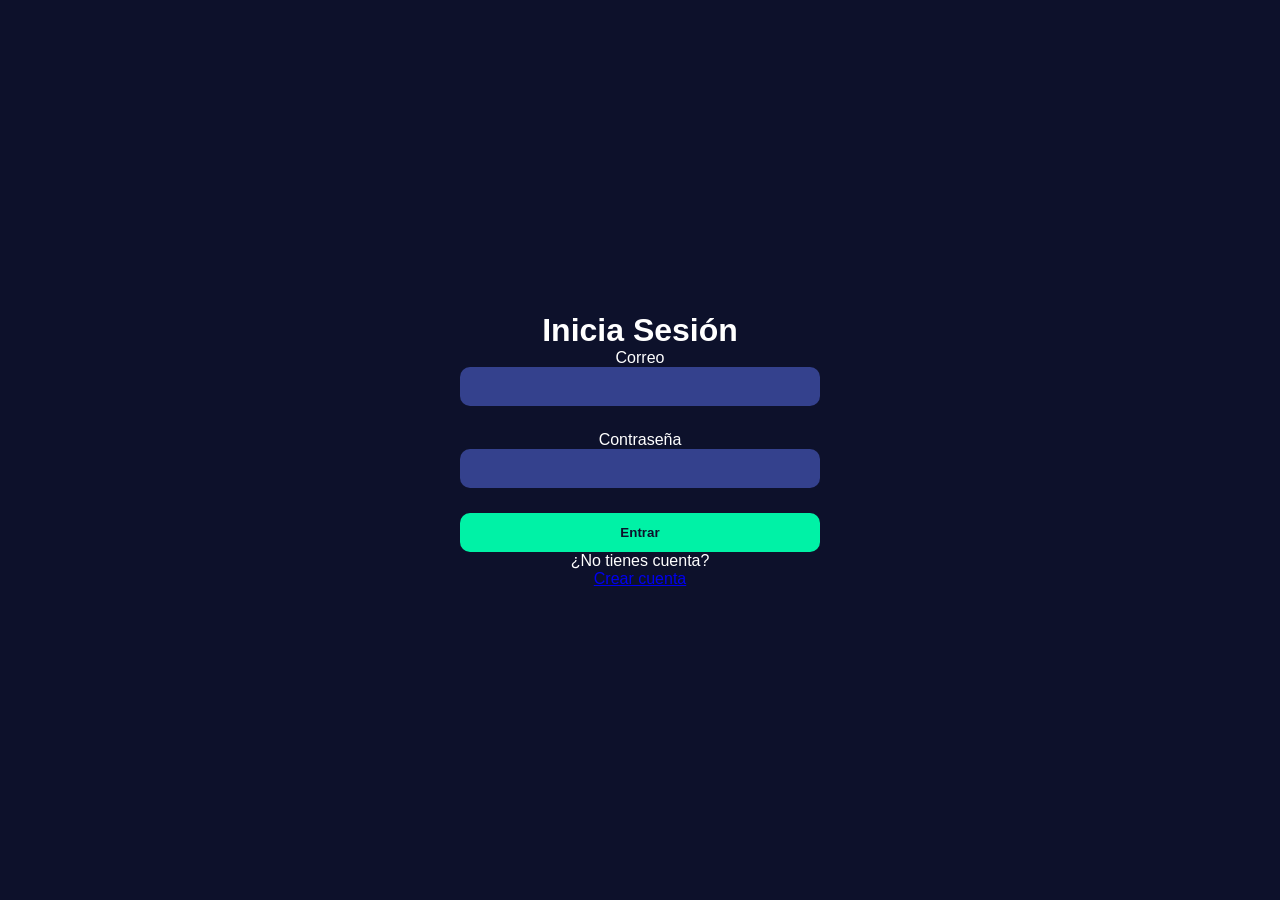
<file: index.html>
<!DOCTYPE html>
<html lang="es">
<head>
    <meta charset="UTF-8">
    <meta name="viewport" content="width=device-width, initial-scale=1.0">
    <title>Login - POI</title>
    <link rel="stylesheet" href="css/style.css">
</head>
<body>

<div class="login-container">
    <h1>Inicia Sesión</h1>

    <form id="loginForm">
        <div class="input-group">
            <label>Correo</label>
            <input type="text" id="email">
        </div>

        <div class="input-group">
            <label>Contraseña</label>
            <input type="password" id="password">
        </div>

        <button type="submit">Entrar</button>

        <div class="footer-links">
            <p>¿No tienes cuenta?</p>
            <a href="registro.html">Crear cuenta</a>
        </div>
    </form>

    <p id="mensaje"></p>
</div>

<script src="js/login.js"></script>
</body>
</html>
</file>
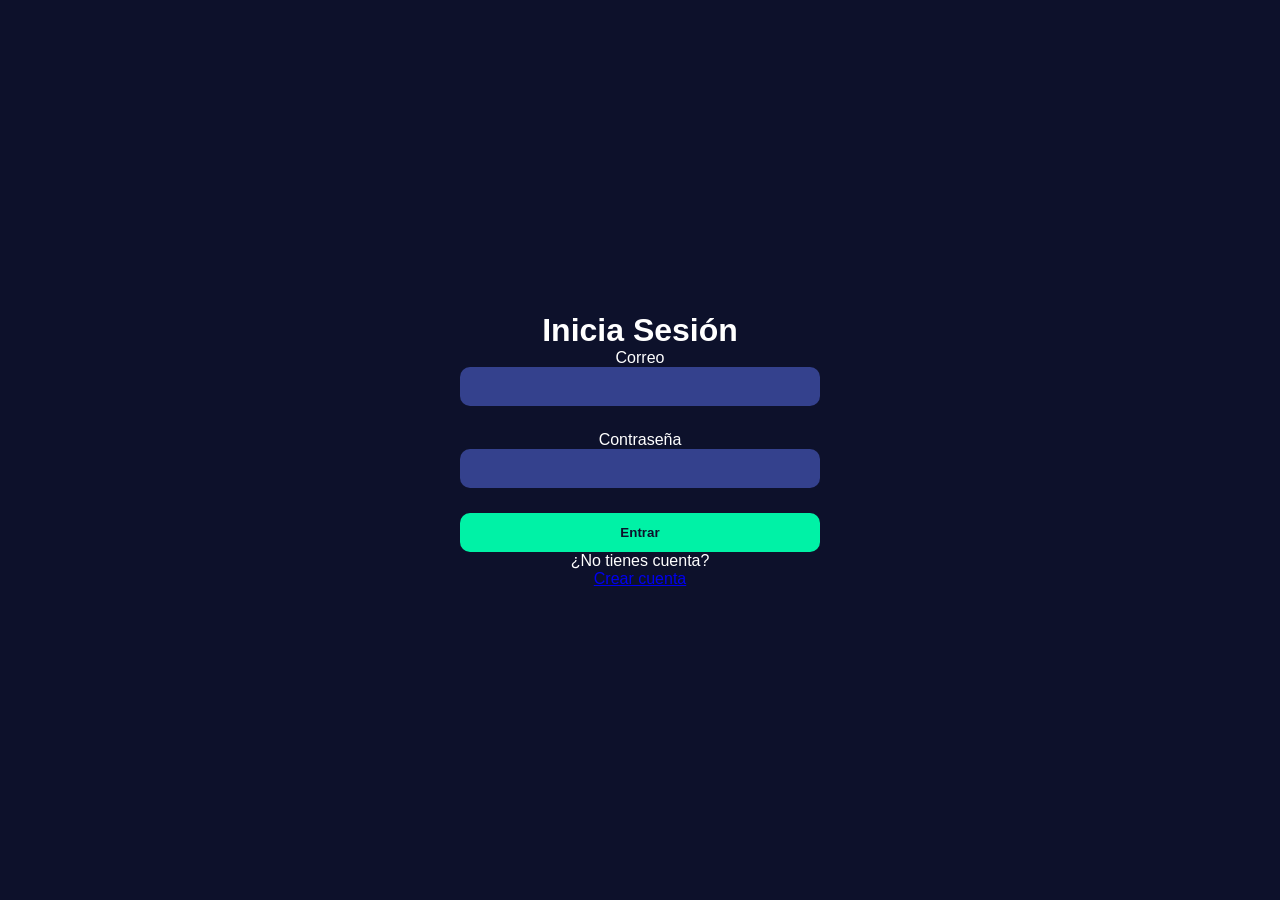
<file: chat.html>
<!DOCTYPE html>
<html lang="es">
<head>
    <meta charset="UTF-8">
    <meta name="viewport" content="width=device-width, initial-scale=1.0">
    <title>Chat - POI</title>
    <link rel="stylesheet" href="css/style.css">
    <style>
        /* ── Sidebar header ── */
        .sidebar-header {
            display: flex;
            align-items: center;
            justify-content: space-between;
            padding: 0 4px 12px;
        }
        .sidebar-header h2 { margin: 0; }
        #btnNuevoChat {
            width: 32px; height: 32px;
            border-radius: 50%;
            border: none;
            background: #5865f2;
            color: white;
            font-size: 20px;
            cursor: pointer;
            display: flex; align-items: center; justify-content: center;
            transition: background 0.2s, transform 0.15s;
        }
        #btnNuevoChat:hover { background: #4752c4; transform: scale(1.1); }
        #modalNuevoChat.open { display: flex !important; }

        .usuario-resultado {
            display: flex; align-items: center; gap: 10px;
            padding: 8px 10px; border-radius: 8px;
            background: #2a2a3e; cursor: pointer;
            border: 1px solid transparent;
            transition: border-color 0.15s;
        }
        .usuario-resultado.seleccionado { border-color: #5865f2; }
        .usuario-resultado .avatar {
            width: 32px; height: 32px; border-radius: 50%;
            background: #5865f2;
            display: flex; align-items: center; justify-content: center;
            font-weight: bold; font-size: 14px;
        }

        /* Tags de usuarios seleccionados */
        .tag-usuario {
            display: inline-flex;
            align-items: center;
            gap: 6px;
            padding: 4px 10px;
            background: #5865f2;
            border-radius: 20px;
            font-size: 12px;
            color: white;
        }
        .tag-usuario .tag-remove {
            cursor: pointer;
            font-weight: bold;
            opacity: 0.8;
            line-height: 1;
        }
        .tag-usuario .tag-remove:hover { opacity: 1; }

        /* ── Info sidebar (derecho) — tareas ── */
        .info-sidebar {
            width: 220px;
            min-width: 220px;
            background: #13141f;
            border-left: 1px solid #2a2a3e;
            padding: 20px 14px;
            display: flex;
            flex-direction: column;
            gap: 16px;
            overflow-y: auto;
        }

        .side-card {
            background: #1a1b2e;
            border: 1px solid #2a2a3e;
            border-radius: 12px;
            padding: 14px;
        }

        .side-card h3 {
            font-size: 12px;
            font-weight: 700;
            letter-spacing: 1.5px;
            text-transform: uppercase;
            color: #6b7280;
            margin: 0 0 12px;
            display: flex;
            align-items: center;
            justify-content: space-between;
        }

        .btn-add-task {
            width: 22px; height: 22px;
            background: #5865f2;
            border: none;
            border-radius: 50%;
            color: white;
            font-size: 15px;
            cursor: pointer;
            display: flex; align-items: center; justify-content: center;
            line-height: 1;
            transition: background 0.15s, transform 0.15s;
        }
        .btn-add-task:hover { background: #4752c4; transform: scale(1.1); }

        #sidebarTaskList {
            list-style: none;
            padding: 0; margin: 0;
        }

        .side-card .progress-bar {
            height: 5px;
            background: #2a2a3e;
            border-radius: 99px;
            overflow: hidden;
            margin: 8px 0 4px;
        }
        .side-card .progress-fill {
            height: 100%;
            background: linear-gradient(90deg, #4f8eff, #7c5cfc);
            border-radius: 99px;
            transition: width 0.8s ease;
        }
        .badge {
            font-size: 11px;
            color: #f0b429;
            margin-top: 4px;
        }

        /* ── Coach bubble ── */
        .coach-bubble {
            background: #1e2a40 !important;
            border: 1px solid #2d4a7a !important;
        }

        /* ── Toast tarea ── */
        #toastTarea {
            position: fixed;
            bottom: 24px; right: 24px;
            background: #1a1e2a;
            border: 1px solid #252a38;
            border-left: 3px solid #2ecc71;
            border-radius: 10px;
            padding: 12px 18px;
            font-size: 13px;
            color: #e8eaf0;
            box-shadow: 0 8px 24px rgba(0,0,0,0.5);
            transform: translateY(80px);
            opacity: 0;
            transition: all 0.35s cubic-bezier(0.34,1.56,0.64,1);
            z-index: 300;
            max-width: 300px;
        }
        #toastTarea.show { transform: translateY(0); opacity: 1; }

        /* ── Modal nueva tarea ── */
        #modalNuevaTarea {
            display: none;
            position: fixed; inset: 0;
            background: rgba(0,0,0,0.75);
            z-index: 2000;
            align-items: center;
            justify-content: center;
        }
        .modal-tarea-box {
            background: #1e1e2e;
            border: 1px solid #444;
            border-radius: 14px;
            padding: 28px 28px 24px;
            width: 340px;
            color: white;
            box-shadow: 0 8px 32px rgba(0,0,0,0.6);
        }
        .modal-tarea-box h3 { margin: 0 0 18px; font-size: 16px; }
        .modal-tarea-box label {
            display: block;
            font-size: 12px; color: #aaa;
            margin-bottom: 4px; margin-top: 12px;
        }
        .modal-tarea-box input {
            width: 100%; padding: 9px 12px;
            border-radius: 8px;
            border: 1px solid #555;
            background: #12121f;
            color: white;
            font-size: 14px;
            box-sizing: border-box;
        }
        .modal-tarea-row { display: flex; gap: 10px; margin-top: 12px; }
        .modal-tarea-row > div { flex: 1; }
        .modal-tarea-actions {
            display: flex; gap: 10px;
            justify-content: flex-end;
            margin-top: 20px;
        }
        .btn-cancel {
            padding: 8px 18px; border-radius: 8px;
            border: 1px solid #555; background: transparent;
            color: #aaa; cursor: pointer;
        }
        .btn-confirm {
            padding: 8px 18px; border-radius: 8px;
            border: none; background: #5865f2;
            color: white; cursor: pointer; font-weight: bold;
        }
        .btn-confirm:hover { background: #4752c4; }
    </style>
</head>
<body class="chat-layout">

    <!-- Toast nueva tarea -->
    <div id="toastTarea"></div>

    <!-- Overlay móvil -->
    <div class="sidebar-overlay" id="sidebarOverlay" onclick="cerrarSidebar()"></div>

    <nav class="side-menu">
        <div class="menu-item"><a href="home.html">🏠</a></div>
        <div class="menu-item active">💬</div>
        <div class="menu-item">🏆</div>
    </nav>

    <!-- Lista de chats -->
    <aside class="chats-sidebar">
        <div class="sidebar-header">
            <h2>Chats</h2>
            <button id="btnNuevoChat" onclick="abrirModalNuevoChat()" title="Nuevo chat">＋</button>
        </div>
        <div id="chatList"></div>
    </aside>

    <!-- Modal: Nuevo chat -->
    <div id="modalNuevoChat" style="display:none; position:fixed; inset:0; background:rgba(0,0,0,0.7); z-index:2000; align-items:center; justify-content:center;">
        <div style="background:#1e1e2e; border:1px solid #444; border-radius:14px; padding:28px 32px; width:360px; color:white; box-shadow:0 8px 32px rgba(0,0,0,0.6);">
            <h3 style="margin:0 0 6px; font-size:17px;">➕ Nuevo Chat</h3>
            <p style="margin:0 0 18px; font-size:13px; color:#aaa;">Ponle un nombre al chat y agrega participantes.</p>

            <label style="font-size:12px; color:#aaa; display:block; margin-bottom:4px;">Nombre del chat *</label>
            <input type="text" id="nombreChatInput" placeholder="Ej: Proyecto, Equipo Alpha..." maxlength="30"
                style="width:100%; padding:10px 12px; border-radius:8px; border:1px solid #555; background:#12121f; color:white; font-size:14px; box-sizing:border-box; margin-bottom:4px;"
                oninput="validarFormularioChat()">
            <div style="text-align:right; font-size:11px; color:#666; margin-bottom:14px;"><span id="contadorNombre">0</span>/30</div>

            <label style="font-size:12px; color:#aaa; display:block; margin-bottom:4px;">Agregar usuarios (opcional)</label>
            <input type="text" id="buscarAliasInput" placeholder="Buscar por alias o nombre..."
                style="width:100%; padding:10px 12px; border-radius:8px; border:1px solid #555; background:#12121f; color:white; font-size:14px; box-sizing:border-box; margin-bottom:10px;"
                oninput="buscarUsuario()">

            <div id="resultadoBusqueda" style="margin-bottom:10px; min-height:36px; max-height:180px; overflow-y:auto; font-size:14px; color:#ccc; display:flex; flex-direction:column; gap:6px;"></div>

            <!-- FIX: contenedor de tags — requerido por chat-modal.js -->
            <div id="usuariosSeleccionadosContainer"
                 style="display:flex; flex-wrap:wrap; gap:6px; margin-bottom:14px; min-height:0;"></div>

            <div id="mensajeErrorChat" style="font-size:12px; color:#e74c3c; margin-bottom:10px; display:none;"></div>

            <div style="display:flex; gap:10px; justify-content:flex-end;">
                <button onclick="cerrarModalNuevoChat()" style="padding:8px 18px; border-radius:8px; border:1px solid #555; background:transparent; color:#aaa; cursor:pointer;">Cancelar</button>
                <button id="btnCrearChat" onclick="crearChatConUsuario()" disabled style="padding:8px 18px; border-radius:8px; border:none; background:#5865f2; color:white; cursor:pointer; font-weight:bold; opacity:0.5;">Crear Chat</button>
            </div>
        </div>
    </div>

    <!-- Modal: Nueva tarea manual -->
    <div id="modalNuevaTarea">
        <div class="modal-tarea-box">
            <h3>➕ Nueva Tarea</h3>

            <label>Descripción *</label>
            <input type="text" id="nuevaTareaDesc" placeholder="Ej: Correr 5km en 30 minutos" maxlength="200">

            <div class="modal-tarea-row">
                <div>
                    <label>EXP (puntos)</label>
                    <input type="number" id="nuevaTareaPuntos" value="10" min="5" max="200">
                </div>
                <div>
                    <label>Días límite</label>
                    <input type="number" id="nuevaTareaDias" value="7" min="1" max="30">
                </div>
            </div>

            <div class="modal-tarea-actions">
                <button class="btn-cancel" onclick="cerrarModalTarea()">Cancelar</button>
                <button class="btn-confirm" onclick="crearTareaManual()">Crear Tarea</button>
            </div>
        </div>
    </div>

    <!-- Ventana principal de chat -->
    <main class="chat-window">
        <header class="chat-header">
            <button id="btnAbrirSidebar" onclick="abrirSidebar()" title="Ver chats">☰</button>
            <h3 id="chatTitle">Selecciona un chat</h3>
            <div class="header-actions">
                <span style="cursor:pointer;" onclick="iniciarLlamada()">🎥</span>
            </div>
        </header>

        <div class="messages-area" id="messages"></div>

        <footer class="input-area">
            <form id="chatForm">
                <input type="text" id="mensajeInput"
                    placeholder="Selecciona un chat para empezar..."
                    autocomplete="off" disabled>
                <button type="submit" class="btn-send" title="Enviar">➤</button>
            </form>
        </footer>
    </main>

    <!-- Sidebar derecho — Tareas + Nivel -->
    <aside class="info-sidebar">

        <!-- Tareas -->
        <div class="side-card">
            <h3>
                Tareas (POI)
                <button class="btn-add-task" onclick="abrirModalTarea()" title="Nueva tarea">＋</button>
            </h3>
            <ul id="sidebarTaskList">
                <li style="color:#666;font-size:12px;padding:6px 0">Selecciona un chat</li>
            </ul>
        </div>

        <!-- Nivel -->
        <div class="side-card">
            <h3>Nivel</h3>
            <p id="nivelSidebar" style="font-size:14px;color:#e8eaf0;margin:0 0 2px">...</p>
            <div class="progress-bar">
                <div class="progress-fill" id="sidebarProgress" style="width:0%"></div>
            </div>
            <div class="badge" id="sidebarBadge">—</div>
        </div>

    </aside>

    <!-- Modal videollamada -->
    <div id="videoModal" style="display:none; position:fixed; inset:0; background:rgba(0,0,0,0.92); z-index:1000; flex-direction:column; align-items:center; justify-content:center;">
        <div style="display:flex; gap:16px; margin-bottom:20px; flex-wrap:wrap; justify-content:center;">
            <div style="position:relative;">
                <video id="remoteVideo" autoplay playsinline style="width:520px; height:340px; background:#111; border-radius:12px;"></video>
                <span style="position:absolute; top:8px; left:12px; color:white; font-size:12px; background:rgba(0,0,0,0.5); padding:2px 8px; border-radius:4px;">Remoto</span>
            </div>
            <div style="position:relative;">
                <video id="localVideo" autoplay playsinline muted style="width:200px; height:150px; background:#222; border-radius:12px;"></video>
                <span style="position:absolute; top:8px; left:12px; color:white; font-size:12px; background:rgba(0,0,0,0.5); padding:2px 8px; border-radius:4px;">Tú</span>
            </div>
        </div>
        <div style="display:flex; gap:12px;">
            <button id="btnToggleMic" onclick="toggleMic()" style="padding:10px 20px; border-radius:8px; border:none; background:#444; color:white; cursor:pointer; font-size:15px;">🎤</button>
            <button id="btnToggleCam" onclick="toggleCam()" style="padding:10px 20px; border-radius:8px; border:none; background:#444; color:white; cursor:pointer; font-size:15px;">📷</button>
            <button onclick="colgarLlamada()" style="padding:10px 28px; border-radius:8px; border:none; background:#e74c3c; color:white; cursor:pointer; font-weight:bold; font-size:15px;">📵 Colgar</button>
        </div>
        <p id="videoStatus" style="color:#aaa; margin-top:14px; font-size:13px;">Conectando...</p>
    </div>

    <!-- Modal llamada entrante -->
    <div id="incomingModal" style="display:none; position:fixed; bottom:24px; right:24px; background:#1e1e2e; border:1px solid #555; border-radius:12px; padding:20px 24px; z-index:1001; color:white; text-align:center; box-shadow:0 4px 20px rgba(0,0,0,0.5);">
        <p style="margin:0 0 14px; font-size:15px;">📞 Videollamada entrante...</p>
        <div style="display:flex; gap:10px; justify-content:center;">
            <button onclick="aceptarLlamada()" style="padding:8px 18px; background:#2ecc71; border:none; border-radius:8px; color:white; cursor:pointer; font-weight:bold;">✅ Aceptar</button>
            <button onclick="rechazarLlamada()" style="padding:8px 18px; background:#e74c3c; border:none; border-radius:8px; color:white; cursor:pointer; font-weight:bold;">❌ Rechazar</button>
        </div>
    </div>

    <script>
        const usuario = JSON.parse(localStorage.getItem("usuario"));
        if (!usuario) {
            window.location.href = "index.html";
        } else {
            window.usuarioId = usuario.id;

            const nivel = usuario.nivel ?? 1;
            const exp   = usuario.exp   ?? 0;
            document.getElementById("nivelSidebar").innerText = usuario.nombre + " — Nivel " + nivel;
            document.getElementById("sidebarProgress").style.width = (exp % 100) + "%";

            const rangos = ["NOVATO","APRENDIZ","TITULAR","VETERANO","LEYENDA"];
            document.getElementById("sidebarBadge").textContent =
                (rangos[Math.min(Math.floor(nivel / 5), rangos.length - 1)] || "NOVATO") + " ⚽";
        }
    </script>

    <!-- Orden correcto: socket.io → chat.js (crea window.socket) → videocall.js → chat-modal.js -->
    <script src="https://cdn.socket.io/4.7.2/socket.io.min.js"></script>
    <script src="js/chat.js"></script>
    <script src="js/videocall.js"></script>
    <script src="js/chat-modal.js"></script>

    <script>
        function abrirSidebar() {
            document.querySelector(".chats-sidebar").classList.add("open");
            document.getElementById("sidebarOverlay").classList.add("visible");
        }
        function cerrarSidebar() {
            document.querySelector(".chats-sidebar").classList.remove("open");
            document.getElementById("sidebarOverlay").classList.remove("visible");
        }
        document.addEventListener("chatSeleccionado", cerrarSidebar);
    </script>
</body>
</html>
</file>
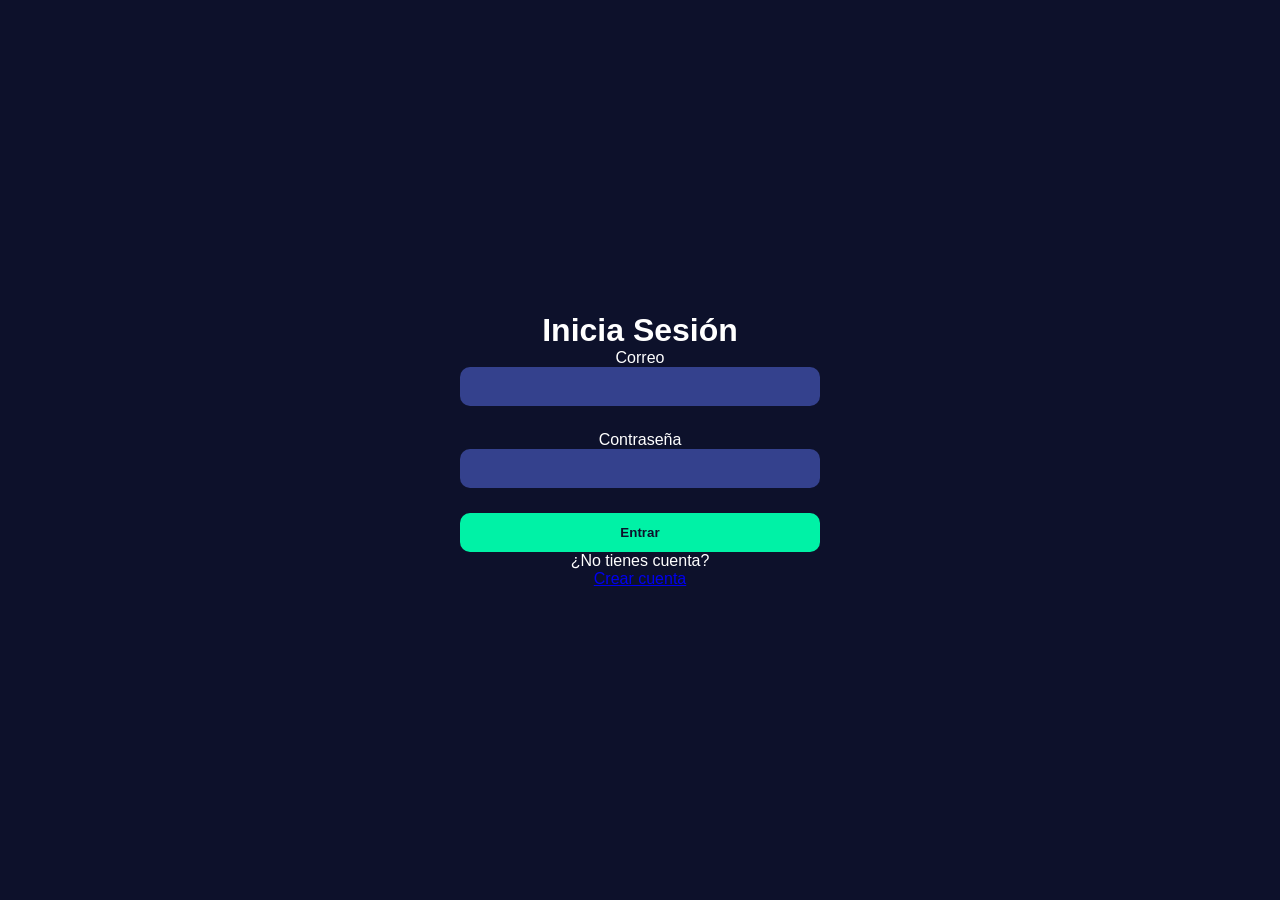
<file: home.html>
<!DOCTYPE html>
<html lang="es">
<head>
    <meta charset="UTF-8">
    <meta name="viewport" content="width=device-width, initial-scale=1.0">
    <title>Home - POI</title>
    <link href="https://fonts.googleapis.com/css2?family=Rajdhani:wght@400;600;700&family=Inter:wght@300;400;500&display=swap" rel="stylesheet">
    <style>
        :root {
            --bg: #0d0f14;
            --surface: #13161e;
            --surface2: #1a1e2a;
            --border: #252a38;
            --accent: #4f8eff;
            --accent2: #7c5cfc;
            --gold: #f0b429;
            --green: #2ecc71;
            --red: #e74c3c;
            --text: #e8eaf0;
            --text-muted: #6b7280;
            --glow: rgba(79,142,255,0.15);
        }
        * { margin:0; padding:0; box-sizing:border-box; }
        body { background:var(--bg); color:var(--text); font-family:'Inter',sans-serif; min-height:100vh; display:flex; }

        /* Nav */
        .side-menu { width:64px; background:var(--surface); border-right:1px solid var(--border); display:flex; flex-direction:column; align-items:center; padding:24px 0; gap:8px; position:fixed; top:0; left:0; bottom:0; z-index:100; }
        .menu-item { width:44px; height:44px; display:flex; align-items:center; justify-content:center; border-radius:12px; cursor:pointer; font-size:20px; transition:background 0.2s,transform 0.15s; color:var(--text-muted); text-decoration:none; }
        .menu-item a { color:inherit; text-decoration:none; font-size:20px; }
        .menu-item:hover { background:var(--surface2); transform:scale(1.08); }
        .menu-item.active { background:var(--glow); color:var(--accent); box-shadow:0 0 0 1px var(--accent); }

        /* Main */
        .main-content { margin-left:64px; flex:1; padding:24px 32px; max-width:860px; }

        /* Top bar */
        .top-bar { display:flex; align-items:center; justify-content:space-between; margin-bottom:28px; animation:fadeDown 0.5s ease both; }
        .top-bar h1 { font-family:'Rajdhani',sans-serif; font-size:28px; font-weight:700; letter-spacing:2px; text-transform:uppercase; }
        .user-avatar-small { width:38px; height:38px; background:var(--surface2); border:1px solid var(--border); border-radius:50%; display:flex; align-items:center; justify-content:center; font-size:18px; cursor:pointer; transition:border-color 0.2s; }
        .user-avatar-small:hover { border-color:var(--accent); }

        /* Profile */
        .profile-card { background:var(--surface); border:1px solid var(--border); border-radius:16px; padding:24px; display:flex; align-items:center; gap:20px; margin-bottom:24px; position:relative; overflow:hidden; animation:fadeUp 0.5s 0.1s ease both; }
        .profile-card::before { content:''; position:absolute; top:0; left:0; right:0; height:2px; background:linear-gradient(90deg,var(--accent),var(--accent2)); }
        .avatar-large { width:72px; height:72px; background:var(--surface2); border:2px solid var(--accent); border-radius:50%; display:flex; align-items:center; justify-content:center; font-size:32px; box-shadow:0 0 20px var(--glow); flex-shrink:0; }
        .profile-info { flex:1; }
        .profile-info h2 { font-family:'Rajdhani',sans-serif; font-size:22px; font-weight:700; letter-spacing:1px; margin-bottom:2px; }
        .rank { font-size:11px; font-weight:500; letter-spacing:3px; color:var(--gold); text-transform:uppercase; margin-bottom:10px; }
        .level-row { display:flex; align-items:center; gap:12px; margin-bottom:8px; font-size:13px; color:var(--text-muted); }
        .level-badge { background:var(--accent); color:#fff; font-family:'Rajdhani',sans-serif; font-weight:700; font-size:12px; letter-spacing:1px; padding:2px 10px; border-radius:20px; }
        .progress-bar { height:6px; background:var(--surface2); border-radius:99px; overflow:hidden; }
        .progress-fill { height:100%; background:linear-gradient(90deg,var(--accent),var(--accent2)); border-radius:99px; width:0%; transition:width 1s cubic-bezier(0.4,0,0.2,1); }
        .exp-label { font-size:12px; color:var(--text-muted); margin-top:5px; }

        /* Grid */
        .dashboard-grid { display:grid; grid-template-columns:1fr 1fr; gap:20px; }
        @media(max-width:640px){ .dashboard-grid{grid-template-columns:1fr;} .main-content{padding:16px;} }

        /* Card */
        .card { background:var(--surface); border:1px solid var(--border); border-radius:16px; padding:20px; animation:fadeUp 0.5s ease both; }
        .card:nth-child(1){animation-delay:0.2s;} .card:nth-child(2){animation-delay:0.3s;}
        .card h3 { font-family:'Rajdhani',sans-serif; font-size:14px; font-weight:700; letter-spacing:2px; text-transform:uppercase; color:var(--text-muted); margin-bottom:16px; }

        /* Logros */
        .medals-row { display:flex; gap:8px; margin-bottom:16px; flex-wrap:wrap; }
        .medal { width:44px; height:44px; background:var(--surface2); border:1px solid var(--border); border-radius:10px; display:flex; align-items:center; justify-content:center; font-size:20px; transition:transform 0.2s,box-shadow 0.2s; cursor:default; }
        .medal:hover { transform:translateY(-3px); box-shadow:0 8px 20px rgba(0,0,0,0.3); }
        .stats-row { display:flex; flex-direction:column; gap:6px; }
        .stat-item { display:flex; justify-content:space-between; font-size:13px; color:var(--text-muted); padding:6px 10px; background:var(--surface2); border-radius:8px; }
        .stat-item strong { color:var(--text); font-weight:600; }

        /* Tareas */
        .task-list { list-style:none; display:flex; flex-direction:column; gap:8px; }
        .task-item { display:flex; align-items:center; gap:10px; padding:10px 12px; background:var(--surface2); border-radius:10px; border:1px solid transparent; cursor:pointer; transition:border-color 0.2s,opacity 0.2s; font-size:13px; }
        .task-item:hover:not(.locked) { border-color:var(--border); }
        .task-item.done { opacity:0.55; }
        .task-item.locked { cursor:not-allowed; opacity:0.4; }
        .task-item.done .task-desc { text-decoration:line-through; color:var(--text-muted); }
        .task-check { width:18px; height:18px; border:2px solid var(--border); border-radius:5px; display:flex; align-items:center; justify-content:center; flex-shrink:0; transition:background 0.2s,border-color 0.2s; font-size:11px; }
        .task-item.done .task-check { background:var(--green); border-color:var(--green); }
        .task-item.locked .task-check { background:#444; border-color:#444; }
        .task-desc { flex:1; }
        .task-exp { font-size:11px; font-weight:600; color:var(--gold); background:rgba(240,180,41,0.1); padding:2px 7px; border-radius:20px; }
        .task-lock { font-size:12px; color:var(--text-muted); }

        /* Countdown */
        .countdown-card { grid-column:1 / -1; background:var(--surface); border:1px solid var(--border); border-radius:16px; padding:16px 20px; display:flex; align-items:center; justify-content:space-between; gap:12px; animation:fadeUp 0.5s 0.4s ease both; }
        .countdown-label { font-family:'Rajdhani',sans-serif; font-size:13px; letter-spacing:2px; text-transform:uppercase; color:var(--text-muted); }
        .countdown-timer { font-family:'Rajdhani',sans-serif; font-size:28px; font-weight:700; color:var(--accent); letter-spacing:4px; }

        /* Loading */
        .loading-overlay { position:fixed; inset:0; background:var(--bg); display:flex; align-items:center; justify-content:center; z-index:999; transition:opacity 0.4s; }
        .loading-spinner { width:40px; height:40px; border:3px solid var(--border); border-top-color:var(--accent); border-radius:50%; animation:spin 0.8s linear infinite; }

        /* Toast */
        .toast { position:fixed; bottom:24px; right:24px; background:var(--surface); border:1px solid var(--border); border-left:3px solid var(--green); border-radius:10px; padding:12px 18px; font-size:13px; box-shadow:0 8px 24px rgba(0,0,0,0.4); transform:translateY(80px); opacity:0; transition:all 0.35s cubic-bezier(0.34,1.56,0.64,1); z-index:200; max-width:280px; }
        .toast.show { transform:translateY(0); opacity:1; }
        .toast.error { border-left-color:var(--red); }
        .toast.warn  { border-left-color:var(--gold); }

        @keyframes fadeUp   { from{opacity:0;transform:translateY(16px)} to{opacity:1;transform:translateY(0)} }
        @keyframes fadeDown { from{opacity:0;transform:translateY(-10px)} to{opacity:1;transform:translateY(0)} }
        @keyframes spin     { to{transform:rotate(360deg)} }
        @keyframes floatUp  { 0%{transform:translateY(0);opacity:1} 100%{transform:translateY(-40px);opacity:0} }
        @keyframes popIn    { from{transform:scale(0.5);opacity:0} to{transform:scale(1);opacity:1} }
    </style>
</head>
<body>
    <div class="loading-overlay" id="loadingOverlay"><div class="loading-spinner"></div></div>
    <div class="toast" id="toast"></div>

    <nav class="side-menu">
        <div class="menu-item active">🏠</div>
        <div class="menu-item"><a href="chat.html">💬</a></div>
        <div class="menu-item">🏆</div>
    </nav>

    <main class="main-content">
        <header class="top-bar">
            <h1>Home</h1>
            <div class="user-avatar-small">👤</div>
        </header>

        <section class="profile-card">
            <div class="avatar-large">👤</div>
            <div class="profile-info">
                <h2 id="nombreUsuario">Cargando...</h2>
                <p class="rank" id="rankUsuario">—</p>
                <div class="level-row">
                    <span class="level-badge" id="nivelUsuario">— EXP</span>
                </div>
                <div class="progress-bar"><div class="progress-fill" id="progressFill"></div></div>
                <div class="exp-label" id="expLabel">Calculando progreso...</div>
            </div>
        </section>

        <div class="dashboard-grid">
            <section class="card achievements">
                <h3>Mis Logros</h3>
                <div class="medals-row" id="medalsRow">
                    <div class="medal">🏅</div><div class="medal">🥇</div>
                    <div class="medal">🛡️</div><div class="medal">🎖️</div>
                </div>
                <div class="stats-row">
                    <div class="stat-item"><span>Tareas completadas</span><strong id="tareasCompletadas">—</strong></div>
                    <div class="stat-item"><span>EXP total</span><strong id="expTotal">—</strong></div>
                    <div class="stat-item"><span>Rango actual</span><strong id="rangoActual">—</strong></div>
                </div>
            </section>

            <section class="card tasks">
                <h3>Tareas Activas</h3>
                <ul class="task-list" id="taskList">
                    <li class="task-item"><span class="task-desc" style="color:var(--text-muted)">Cargando tareas...</span></li>
                </ul>
            </section>

            <div class="countdown-card">
                <div>
                    <div class="countdown-label">Próxima tarea diaria</div>
                    <div class="countdown-timer" id="countdown">--:--:--</div>
                </div>
                <div style="font-size:28px">⏳</div>
            </div>
        </div>
    </main>

    <script src="https://cdn.socket.io/4.7.2/socket.io.min.js"></script>
    <script src="js/exp.js"></script>
    <script>

        // ── Auth guard ───────────────────────────────────────────
        const usuarioLocal = JSON.parse(localStorage.getItem("usuario"));
        const token        = localStorage.getItem("token");
        if (!usuarioLocal || !token) window.location.href = "index.html";

        function authHeaders() {
            return { "Content-Type":"application/json", "Authorization":`Bearer ${token}` };
        }

        // ── Socket + EXP en tiempo real ──────────────────────────
        const socket = io(API_URL);
        iniciarSocketEXP(socket, usuarioLocal.id);

        // ── Toast ────────────────────────────────────────────────
        function showToast(msg, type = "success") {
            const t = document.getElementById("toast");
            t.textContent = msg;
            t.className = `toast show ${type}`;
            setTimeout(() => t.className = "toast", 3200);
        }

        // ── Renderizar EXP/rango desde BD ───────────────────────
        function renderEstado(estado) {
            const {
                Nombre, NombreRango, PuntosActuales,
                PuntosRangoActual = 0, PuntosSiguienteRango
            } = estado;

            document.getElementById("nombreUsuario").textContent = Nombre || usuarioLocal.nombre;
            document.getElementById("rankUsuario").textContent   = (NombreRango || "Novato").toUpperCase();
            document.getElementById("nivelUsuario").textContent  = (PuntosActuales || 0) + " EXP";
            document.getElementById("expTotal").textContent      = PuntosActuales || 0;
            document.getElementById("rangoActual").textContent   = NombreRango || "Novato";

            const base     = PuntosRangoActual || 0;
            const techo    = PuntosSiguienteRango || PuntosActuales || 1;
            const progreso = Math.min(100, Math.round(((PuntosActuales - base) / (techo - base || 1)) * 100));

            setTimeout(() => {
                document.getElementById("progressFill").style.width = progreso + "%";
            }, 300);

            document.getElementById("expLabel").textContent =
                `${PuntosActuales} / ${PuntosSiguienteRango ?? "MAX"} EXP — ${progreso}% al siguiente rango`;

            // Actualizar localStorage
            const u = JSON.parse(localStorage.getItem("usuario")) || {};
            u.exp   = PuntosActuales;
            u.rango = NombreRango;
            localStorage.setItem("usuario", JSON.stringify(u));
        }

        // ── Cargar estado desde BD ───────────────────────────────
        async function cargarEstado() {
            try {
                const res  = await fetch(`${API_URL}/api/usuario/me`, { headers: authHeaders() });
                const data = await res.json();
                if (data.success && data.usuario) renderEstado(data.usuario);
            } catch (err) {
                console.error("[cargarEstado]", err);
            }
        }

        // ── Tareas ───────────────────────────────────────────────
        let tareasData = [];

        async function cargarTareas() {
            try {
                const res  = await fetch(`${API_URL}/api/tareas/${usuarioLocal.id}`, { headers: authHeaders() });
                const data = await res.json();
                tareasData = data.tareas ?? [];
                renderTareas();
            } catch (err) {
                console.error("[cargarTareas]", err);
                document.getElementById("taskList").innerHTML =
                    `<li style="color:var(--text-muted);font-size:13px;padding:8px">Error al cargar tareas</li>`;
            }
        }

        function renderTareas() {
            const lista = document.getElementById("taskList");
            if (!tareasData.length) {
                lista.innerHTML = `<li style="color:var(--text-muted);font-size:13px;padding:8px">Sin tareas activas 🎉</li>`;
                document.getElementById("tareasCompletadas").textContent = "0";
                return;
            }

            lista.innerHTML = "";
            let completadas = 0;

            tareasData.forEach(tarea => {
                const hecha    = tarea.Estatus === true || tarea.Estatus === 1;
                const bloqueada = tarea.Bloqueada === true;
                if (hecha) completadas++;

                const li = document.createElement("li");
                li.className = "task-item" + (hecha ? " done" : "") + (bloqueada ? " locked" : "");
                li.dataset.id = tarea.IdTarea;

                li.innerHTML = `
                    <div class="task-check">${hecha ? (bloqueada ? "🔒" : "✓") : ""}</div>
                    <span class="task-desc">${tarea.Descripcion}</span>
                    ${bloqueada
                        ? `<span class="task-lock" title="No se puede desmarcar">🔒</span>`
                        : `<span class="task-exp">+${tarea.ValorPuntos ?? 0} EXP</span>`
                    }
                `;

                if (!bloqueada) li.addEventListener("click", () => toggleTarea(tarea, li));
                lista.appendChild(li);
            });

            document.getElementById("tareasCompletadas").textContent = completadas;
        }

        async function toggleTarea(tarea, el) {
            const hecha       = tarea.Estatus === true || tarea.Estatus === 1;
            const nuevoEstatus = !hecha;

            try {
                const res = await fetch(`${API_URL}/api/tareas/${tarea.IdTarea}`, {
                    method: "PUT",
                    headers: authHeaders(),
                    body: JSON.stringify({ estatus: nuevoEstatus })
                });
                const data = await res.json();

                if (!data.success) {
                    if (data.bloqueada) {
                        showToast("🔒 No puedes desmarcar esta tarea después de 20 min", "warn");
                        tarea.Bloqueada = true;
                        renderTareas();
                    } else {
                        showToast(data.message || "Error al actualizar", "error");
                    }
                    return;
                }

                // Actualizar estado local
                tarea.Estatus = nuevoEstatus;

                // Si se completó y hay EXP devuelta → actualizar UI
                if (nuevoEstatus && data.exp) {
                    actualizarUIexp(data.exp);
                    showToast(`+${tarea.ValorPuntos} EXP ganados ✨`);
                } else if (!nuevoEstatus) {
                    showToast("↩️ Tarea reabierta");
                }

                // Re-cargar estado completo desde BD para mantener sincronía
                cargarEstado();
                renderTareas();

            } catch (err) {
                console.error(err);
                showToast("Error de conexión", "error");
            }
        }

        // ── Rangos/medallas ──────────────────────────────────────
        async function cargarRangos() {
            try {
                const res  = await fetch(`${API_URL}/api/rangos/${usuarioLocal.id}`, { headers: authHeaders() });
                const data = await res.json();
                const rangos = data.rangos ?? [];
                const iconos = ["🏅","🥇","🛡️","🎖️","👑","⚔️","🔥","💎"];
                const row    = document.getElementById("medalsRow");
                if (rangos.length) {
                    row.innerHTML = rangos.slice(0, 6)
                        .map((_, i) => `<div class="medal">${iconos[i % iconos.length]}</div>`).join("");
                }
            } catch {}
        }

        // ── Countdown ────────────────────────────────────────────
        function iniciarCountdown() {
            function tick() {
                const ahora  = new Date();
                const manana = new Date(ahora);
                manana.setDate(ahora.getDate() + 1);
                manana.setHours(0, 0, 0, 0);
                const diff = manana - ahora;
                const hh = String(Math.floor(diff / 3600000)).padStart(2, "0");
                const mm = String(Math.floor((diff % 3600000) / 60000)).padStart(2, "0");
                const ss = String(Math.floor((diff % 60000) / 1000)).padStart(2, "0");
                document.getElementById("countdown").textContent = `${hh}:${mm}:${ss}`;
            }
            tick();
            setInterval(tick, 1000);
        }

        // ── Init ─────────────────────────────────────────────────
        async function init() {
            await Promise.all([cargarEstado(), cargarTareas(), cargarRangos()]);
            iniciarCountdown();
            document.getElementById("loadingOverlay").style.opacity = "0";
            setTimeout(() => document.getElementById("loadingOverlay")?.remove(), 400);
        }

        init();
    </script>
</body>
</html>
</file>
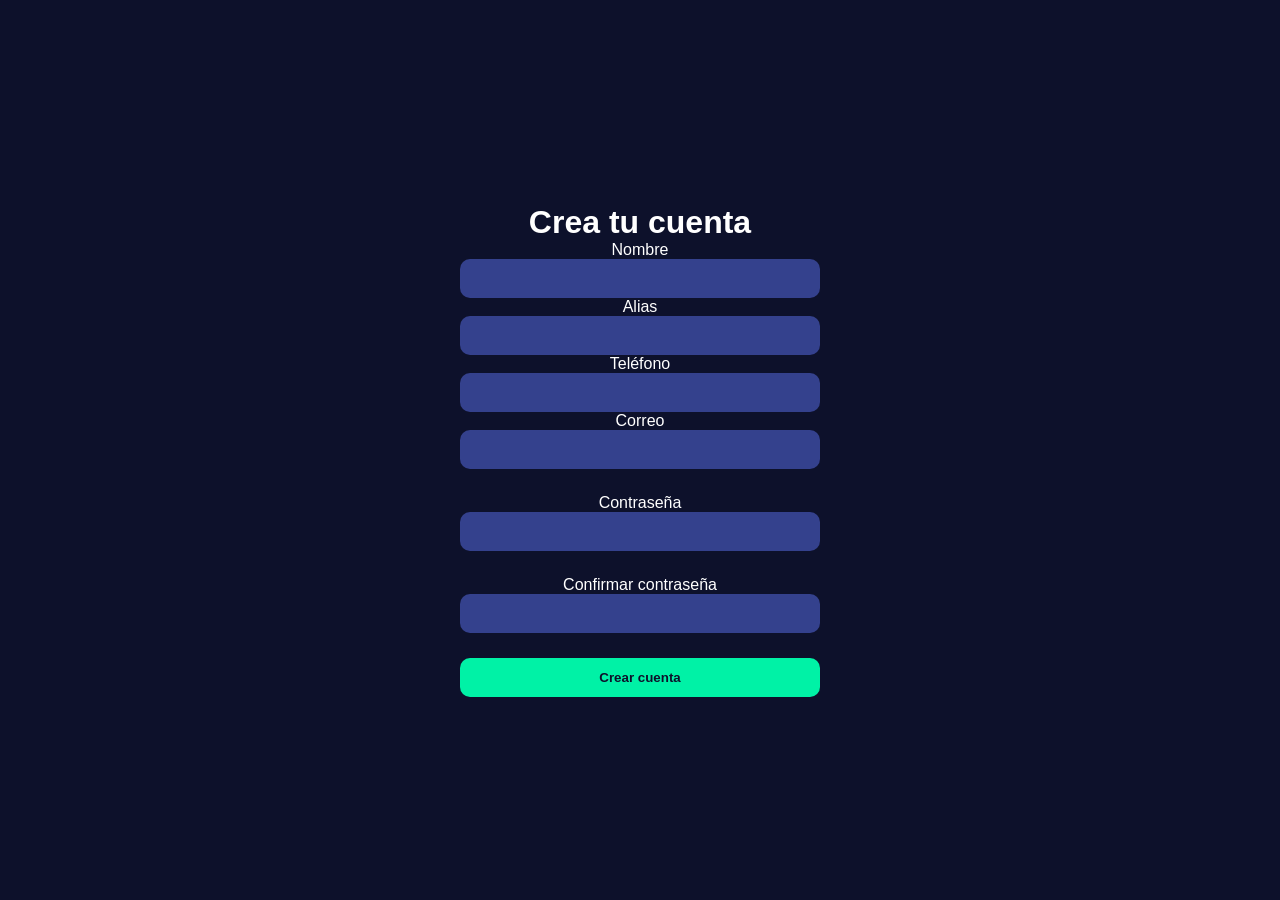
<file: registro.html>
<!DOCTYPE html>
<html lang="es">
<head>
    <meta charset="UTF-8">
    <meta name="viewport" content="width=device-width, initial-scale=1.0">
    <title>Crea tu cuenta - POI</title>
    <link rel="stylesheet" href="css/style.css">
</head>
<body>

<div class="login-container">
    <h1>Crea tu cuenta</h1>

    <form id="registerForm">
        <div>
            <label>Nombre</label>
            <input type="text" id="nombre">
        </div>

        <div>
            <label>Alias</label>
            <input type="text" id="alias">
        </div>

        <div>
            <label>Teléfono</label>
            <input type="text" id="telefono">
        </div>

        <div class="input-group">
            <label>Correo</label>
            <input type="text" id="email">
        </div>

        <div class="input-group">
            <label>Contraseña</label>
            <input type="password" id="password">
        </div>

        <div class="input-group">
            <label>Confirmar contraseña</label>
            <input type="password" id="confirm">
        </div>

        <button type="submit">Crear cuenta</button>

        <p id="mensaje"></p>
    </form>
</div>

<script src="js/register.js"></script>
</body>
</html>
</file>
<file: css/style.css>
/* ══════════════════════════════════════════════
   RESET Y GENERAL
══════════════════════════════════════════════ */
* { margin: 0; padding: 0; box-sizing: border-box; }

body {
    background-color: #0d112b;
    color: white;
    font-family: 'Segoe UI', sans-serif;
    min-height: 100vh;
}

/* ══════════════════════════════════════════════
   LOGIN / REGISTRO
══════════════════════════════════════════════ */
body:not(.dashboard-layout):not(.chat-layout) {
    display: flex;
    justify-content: center;
    align-items: center;
}
.login-container { text-align: center; width: 100%; max-width: 400px; padding: 20px; }
.input-group { margin-bottom: 25px; }
input[type="text"], input[type="password"] {
    width: 100%; padding: 12px; border-radius: 10px; border: none;
    background-color: #34418d; color: white; text-align: center;
}

/* ══════════════════════════════════════════════
   MENÚ LATERAL (desktop)
══════════════════════════════════════════════ */
.side-menu {
    background-color: #1a1f4d;
    display: flex;
    flex-direction: column;
    align-items: center;
    padding-top: 30px;
    gap: 35px;
    border-right: 1px solid #2a336a;
    height: 100vh;
    position: sticky;
    top: 0;
}
.menu-item {
    font-size: 1.6rem;
    padding: 12px;
    cursor: pointer;
    border-radius: 12px;
    transition: 0.3s;
}
.menu-item a { text-decoration: none; }
.menu-item.active { background-color: #34418d; }

/* ══════════════════════════════════════════════
   DASHBOARD LAYOUT (home.html)
══════════════════════════════════════════════ */
.dashboard-layout {
    display: grid;
    grid-template-columns: 72px 1fr;
    height: 100vh;
    overflow: hidden;
}
.main-content {
    padding: 40px;
    overflow-y: auto;
    height: 100vh;
}
.profile-card {
    background: #161b3d;
    padding: 30px;
    border-radius: 20px;
    display: flex;
    gap: 25px;
    align-items: center;
    border: 1px solid #00f2a6;
}
.avatar-large {
    width: 100px; height: 100px;
    background: #00d2ff;
    border-radius: 50%;
    display: flex; justify-content: center; align-items: center;
    font-size: 3rem;
    flex-shrink: 0;
}
.dashboard-grid {
    display: grid;
    grid-template-columns: 2fr 1fr;
    gap: 20px;
    margin-top: 20px;
}
.card {
    background: #161b3d;
    padding: 25px;
    border-radius: 15px;
    border: 1px solid #2a336a;
}

/* ══════════════════════════════════════════════
   CHAT LAYOUT
══════════════════════════════════════════════ */
.chat-layout {
    display: grid;
    grid-template-columns: 72px 240px 1fr 260px;
    height: 100vh;
    overflow: hidden;
}
.chats-sidebar {
    padding: 20px;
    border-right: 1px solid #2a336a;
    overflow-y: auto;
    height: 100vh;
}
.chat-item {
    padding: 12px 14px;
    margin-bottom: 6px;
    border-radius: 8px;
    cursor: pointer;
    transition: background 0.2s;
}
.chat-item:hover { background: #1e2452; }
.chat-item.active { background-color: #34418d; }

.chat-window {
    display: flex;
    flex-direction: column;
    height: 100vh;
    min-width: 0;
    overflow: hidden;
}
.chat-header {
    padding: 16px 20px;
    display: flex;
    align-items: center;
    gap: 12px;
    justify-content: space-between;
    border-bottom: 1px solid #2a336a;
    flex-shrink: 0;
}
.chat-header h3 { flex: 1; margin: 0; font-size: 1rem; }
.messages-area {
    flex: 1;
    padding: 20px;
    overflow-y: auto;
    min-height: 0;
}

/* Burbujas */
.msg { display: flex; margin-bottom: 15px; }
.msg.right { justify-content: flex-end; }
.text-bubble, .task-bubble {
    padding: 12px 18px;
    border-radius: 15px;
    max-width: 80%;
}
.text-bubble { background-color: #34418d; }
.task-bubble.green { background: #1b5e20; border: 1px solid #00f2a6; }
.task-bubble.yellow { background: #34418d; border: 1px solid #fbc02d; }

/* Input área */
.input-area {
    padding: 12px 20px;
    border-top: 1px solid #2a336a;
    flex-shrink: 0;
}
.input-area form {
    display: flex;
    gap: 10px;
    align-items: center;
}
.input-area input {
    flex: 1;
    padding: 14px 20px;
    border-radius: 30px;
    border: none;
    background: #161b3d;
    color: white;
    font-size: 15px;
    outline: none;
}
.input-area input:focus { box-shadow: 0 0 0 2px #5865f2; }

.btn-send {
    width: 48px; height: 48px;
    border-radius: 50%;
    background: #5865f2;
    color: white;
    border: none;
    cursor: pointer;
    display: flex; align-items: center; justify-content: center;
    font-size: 20px;
    flex-shrink: 0;
    padding: 0;
    min-height: unset;
    width: 48px;
    transition: background 0.2s, transform 0.15s;
}
.btn-send:hover { background: #4752c4; transform: scale(1.08); }
.btn-send:active { transform: scale(0.95); }

/* Panel derecho */
.info-sidebar {
    padding: 20px;
    border-left: 1px solid #2a336a;
    overflow-y: auto;
    height: 100vh;
}
.side-card {
    background: #161b3d;
    padding: 20px;
    border-radius: 15px;
    margin-bottom: 20px;
}
.progress-bar {
    width: 100%; height: 10px;
    background: #0d112b;
    border-radius: 5px;
    margin: 10px 0;
}
.progress-fill {
    width: 70%; height: 100%;
    background: #00f2a6;
    border-radius: 5px;
}
.badge {
    background: #34418d;
    padding: 8px;
    border-radius: 10px;
    text-align: center;
    font-size: 0.8rem;
    margin-top: 10px;
}

/* Sidebar overlay (móvil) */
.sidebar-overlay {
    display: none;
    position: fixed;
    inset: 0;
    background: rgba(0,0,0,0.55);
    z-index: 499;
}
.sidebar-overlay.visible { display: block; }

/* Botón hamburguesa — solo móvil */
#btnAbrirSidebar {
    display: none;
    background: transparent;
    border: none;
    color: white;
    font-size: 1.5rem;
    cursor: pointer;
    padding: 4px 8px;
    min-height: unset;
    width: auto;
    flex-shrink: 0;
}

/* Botones globales */
button {
    width: 100%;
    padding: 12px;
    border-radius: 10px;
    border: none;
    background: #00f2a6;
    color: #0d112b;
    font-weight: bold;
    cursor: pointer;
    transition: 0.3s;
}
button:hover { background: #00c98a; }

#messages-area {
    height: 200px;
    overflow-y: auto;
    padding: 10px;
    display: flex;
    flex-direction: column;
}

/* ══════════════════════════════════════════════
   RESPONSIVE — MÓVIL (≤ 768px)
══════════════════════════════════════════════ */
@media (max-width: 768px) {

    /* ── MENÚ: barra superior en móvil ── */
    .side-menu {
        flex-direction: row !important;
        height: auto !important;
        width: 100% !important;
        padding: 10px 20px !important;
        gap: 24px !important;
        border-right: none !important;
        border-bottom: 1px solid #2a336a !important;
        position: sticky !important;
        top: 0 !important;
        z-index: 100;
    }

    /* ── DASHBOARD LAYOUT ── */
    .dashboard-layout {
        grid-template-columns: 1fr !important;
        grid-template-rows: auto 1fr !important;
        height: auto !important;
        min-height: 100dvh;
        overflow: auto !important;
    }
    .dashboard-layout .main-content {
        padding: 16px !important;
        height: auto !important;
        overflow: visible !important;
    }
    .profile-card {
        flex-direction: column;
        text-align: center;
        padding: 20px;
    }
    .dashboard-grid {
        grid-template-columns: 1fr !important;
    }

    /* ── CHAT LAYOUT ── */
    .chat-layout {
        grid-template-columns: 1fr !important;
        grid-template-rows: auto 1fr !important;
        height: 100dvh !important;
        overflow: hidden !important;
    }

    /* Sidebar de chats → drawer lateral */
    .chats-sidebar {
        position: fixed !important;
        top: 0 !important; left: 0 !important;
        width: 80vw !important;
        max-width: 300px !important;
        height: 100dvh !important;
        background: #0d112b !important;
        z-index: 500 !important;
        transform: translateX(-100%) !important;
        transition: transform 0.28s cubic-bezier(.4,0,.2,1) !important;
        border-right: 1px solid #2a336a !important;
    }
    .chats-sidebar.open {
        transform: translateX(0) !important;
    }

    /* Ventana de chat */
    .chat-window {
        height: calc(100dvh - 56px) !important;
        grid-column: 1 !important;
    }

    /* Ocultar panel derecho en móvil */
    .info-sidebar { display: none !important; }

    /* Botón hamburguesa visible */
    #btnAbrirSidebar { display: flex !important; }

    /* Burbujas más anchas */
    .text-bubble, .task-bubble { max-width: 92% !important; }

    /* Input */
    .input-area { padding: 10px 12px !important; }
    .input-area input { font-size: 15px !important; }

    /* Botón enviar en móvil */
    .btn-send { width: 44px !important; height: 44px !important; }

    /* Chat items touch-friendly */
    .chat-item { padding: 14px 12px !important; font-size: 15px !important; }
    .chat-item:active { background: #34418d !important; }

    /* Botones touch */
    button:not(.btn-send):not(#btnNuevoChat):not(#btnAbrirSidebar) {
        min-height: 44px;
    }

    /* Modal más pequeño en móvil */
    #modalNuevoChat > div {
        width: 92vw !important;
        padding: 20px 16px !important;
    }

    /* Videollamada en móvil */
    #videoModal > div:first-child {
        flex-direction: column !important;
    }
    #remoteVideo { width: 100% !important; height: 220px !important; }
    #localVideo {
        width: 100px !important; height: 80px !important;
        position: absolute !important;
        bottom: 8px !important; right: 8px !important;
    }
}
/* ══════════════════════════════════════════════
   MODALES DE VIDEOLLAMADA
══════════════════════════════════════════════ */

/* Modal llamada entrante */
#incomingModal {
    display: none;
    position: fixed !important;
    inset: 0 !important;
    z-index: 1000 !important;
    background: rgba(0, 0, 0, 0.75) !important;
    justify-content: center;
    align-items: center;
}
#incomingModal.visible {
    display: flex !important;
}

/* Modal videollamada activa */
#videoModal {
    display: none;
    position: fixed !important;
    inset: 0 !important;
    z-index: 1000 !important;
    background: #0d112b;
    flex-direction: column;
    align-items: center;
    justify-content: center;
}
#videoModal.visible {
    display: flex !important;
}

/* Contenedor de videos */
#videoModal > div:first-child {
    display: flex;
    gap: 12px;
    justify-content: center;
    align-items: center;
    flex-wrap: wrap;
}

/* Videos */
#remoteVideo, #localVideo {
    background: #161b3d;
    border-radius: 12px;
    object-fit: cover;
}
#remoteVideo {
    width: 640px;
    max-width: 90vw;
    height: 360px;
}
#localVideo {
    width: 180px;
    height: 120px;
}

/* Controles del modal — anulan el button { width:100% } global */
#videoModal button,
#incomingModal button {
    width: auto !important;
    min-width: 44px !important;
    padding: 10px 20px !important;
    border-radius: 50px !important;
}

/* Botones de colgar / aceptar / rechazar */
#btnColgar    { background: #e74c3c !important; color: white !important; }
#btnAceptar   { background: #00f2a6 !important; color: #0d112b !important; }
#btnRechazar  { background: #e74c3c !important; color: white !important; }

/* ── MÓVIL ── */
@media (max-width: 768px) {
    #remoteVideo {
        width: 100% !important;
        height: 55vw !important;
        max-height: 320px !important;
    }
    #localVideo {
        width: 90px !important;
        height: 68px !important;
        position: absolute !important;
        bottom: 12px !important;
        right: 12px !important;
        border: 2px solid #2a336a;
    }
    #videoModal > div:first-child {
        position: relative;
        width: 100%;
    }
    #incomingModal > div {
        width: 88vw !important;
        max-width: 360px !important;
        padding: 24px 20px !important;
        background: #1a1f4d;
        border-radius: 16px;
        border: 1px solid #2a336a;
        text-align: center;
    }
    #incomingModal button {
        width: 100% !important;
        margin-top: 10px !important;
    }
}
</file>
